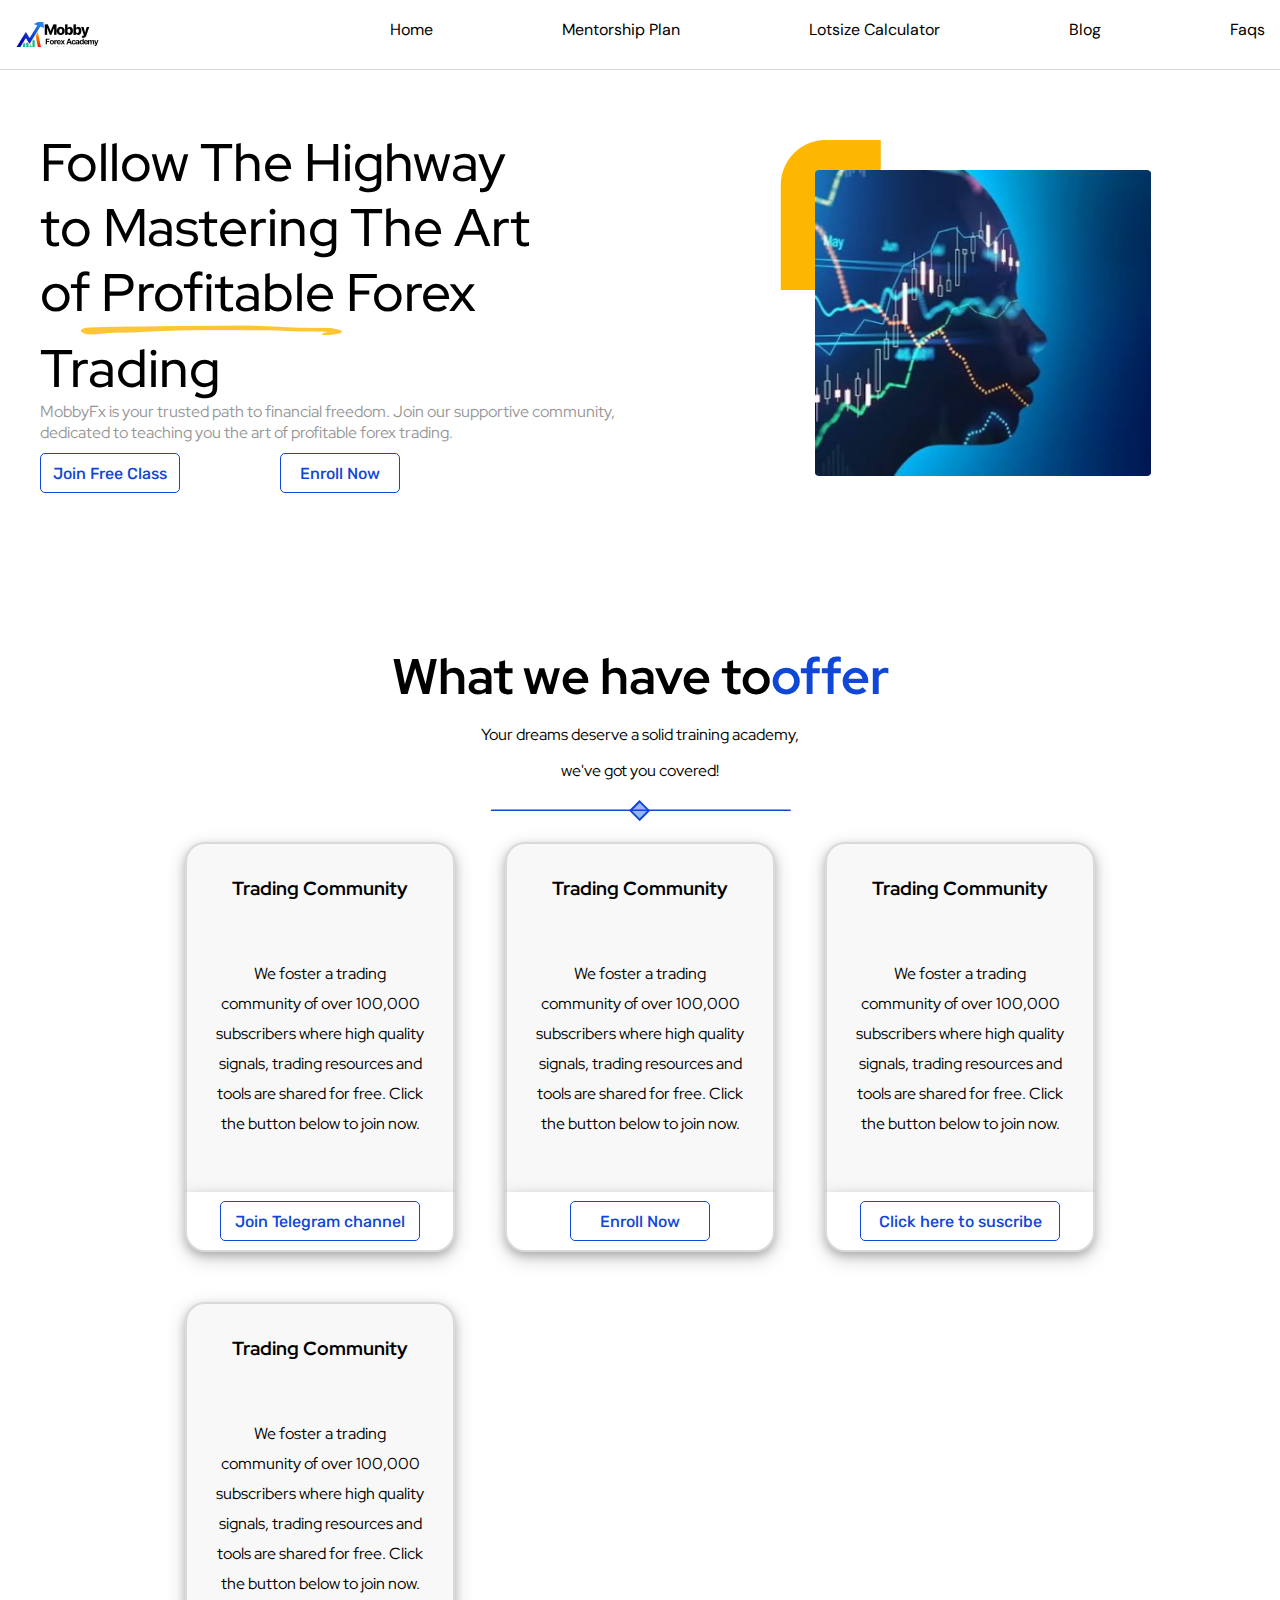
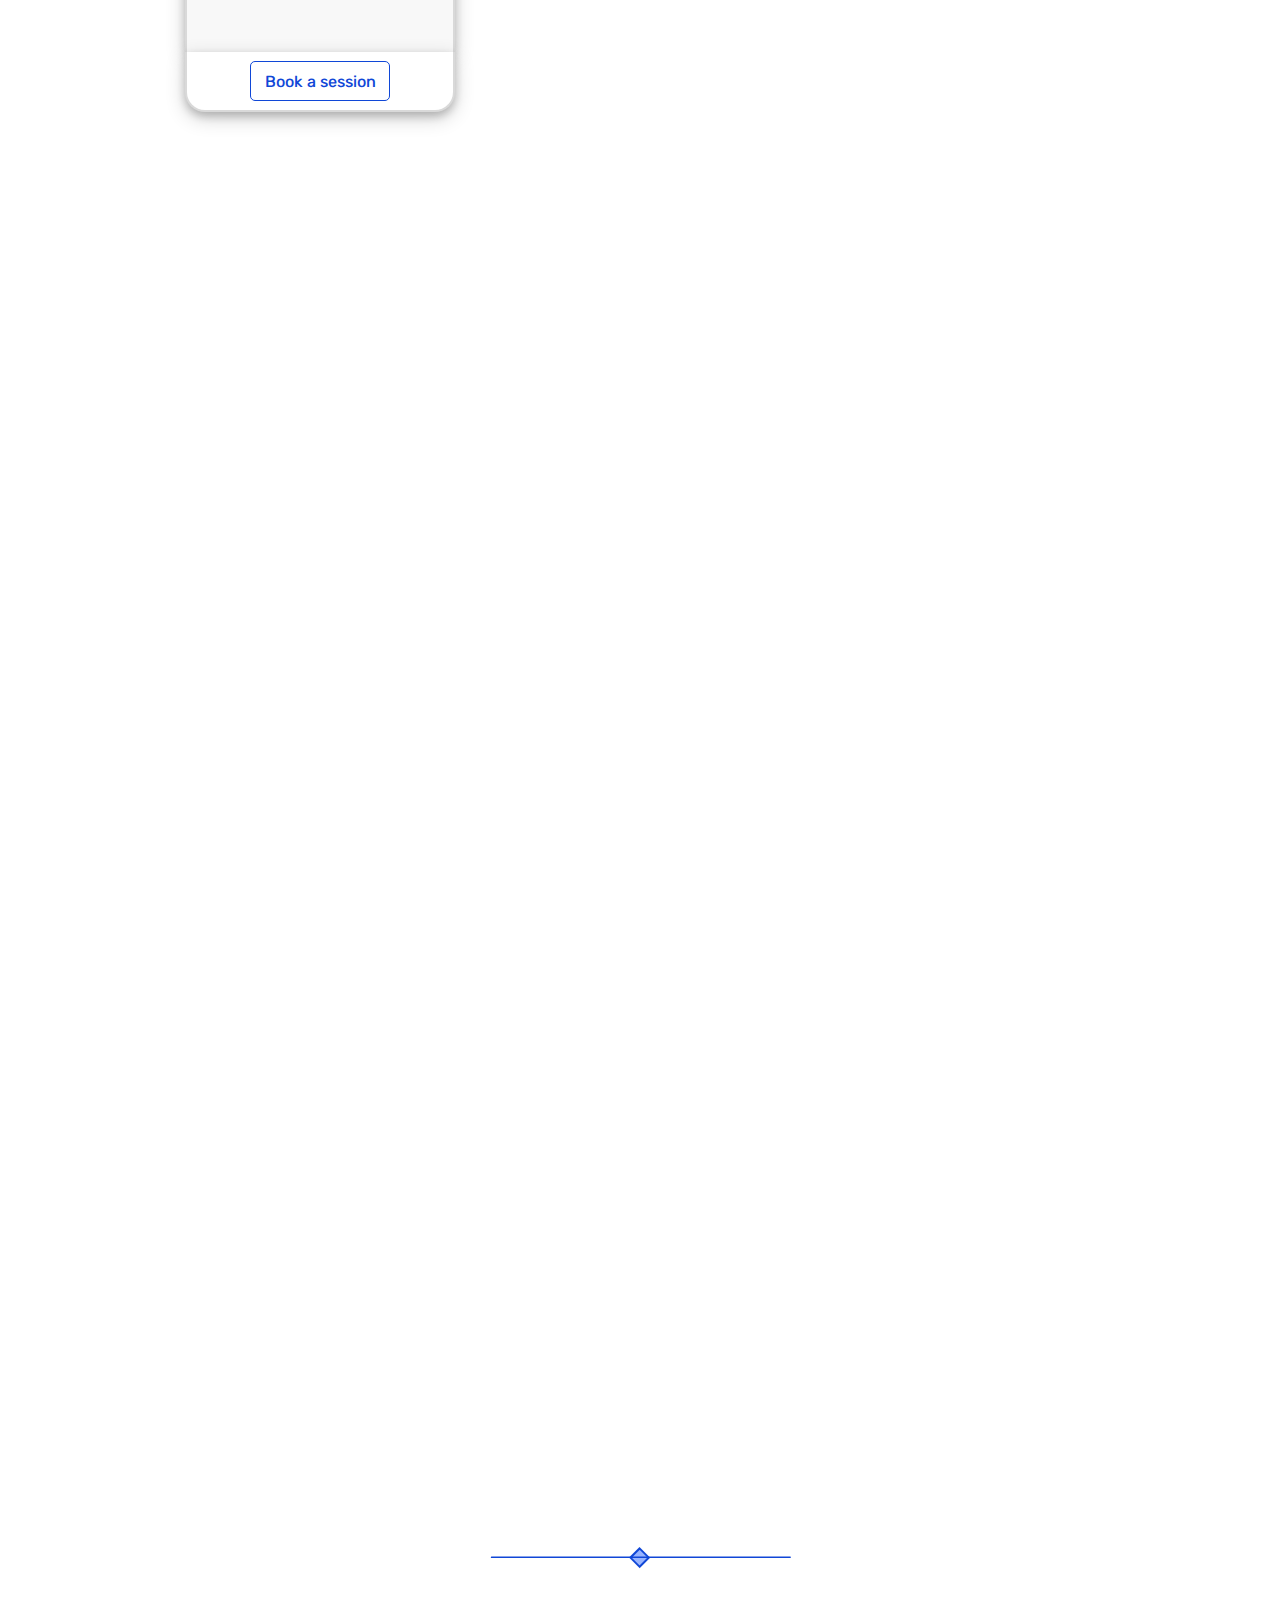
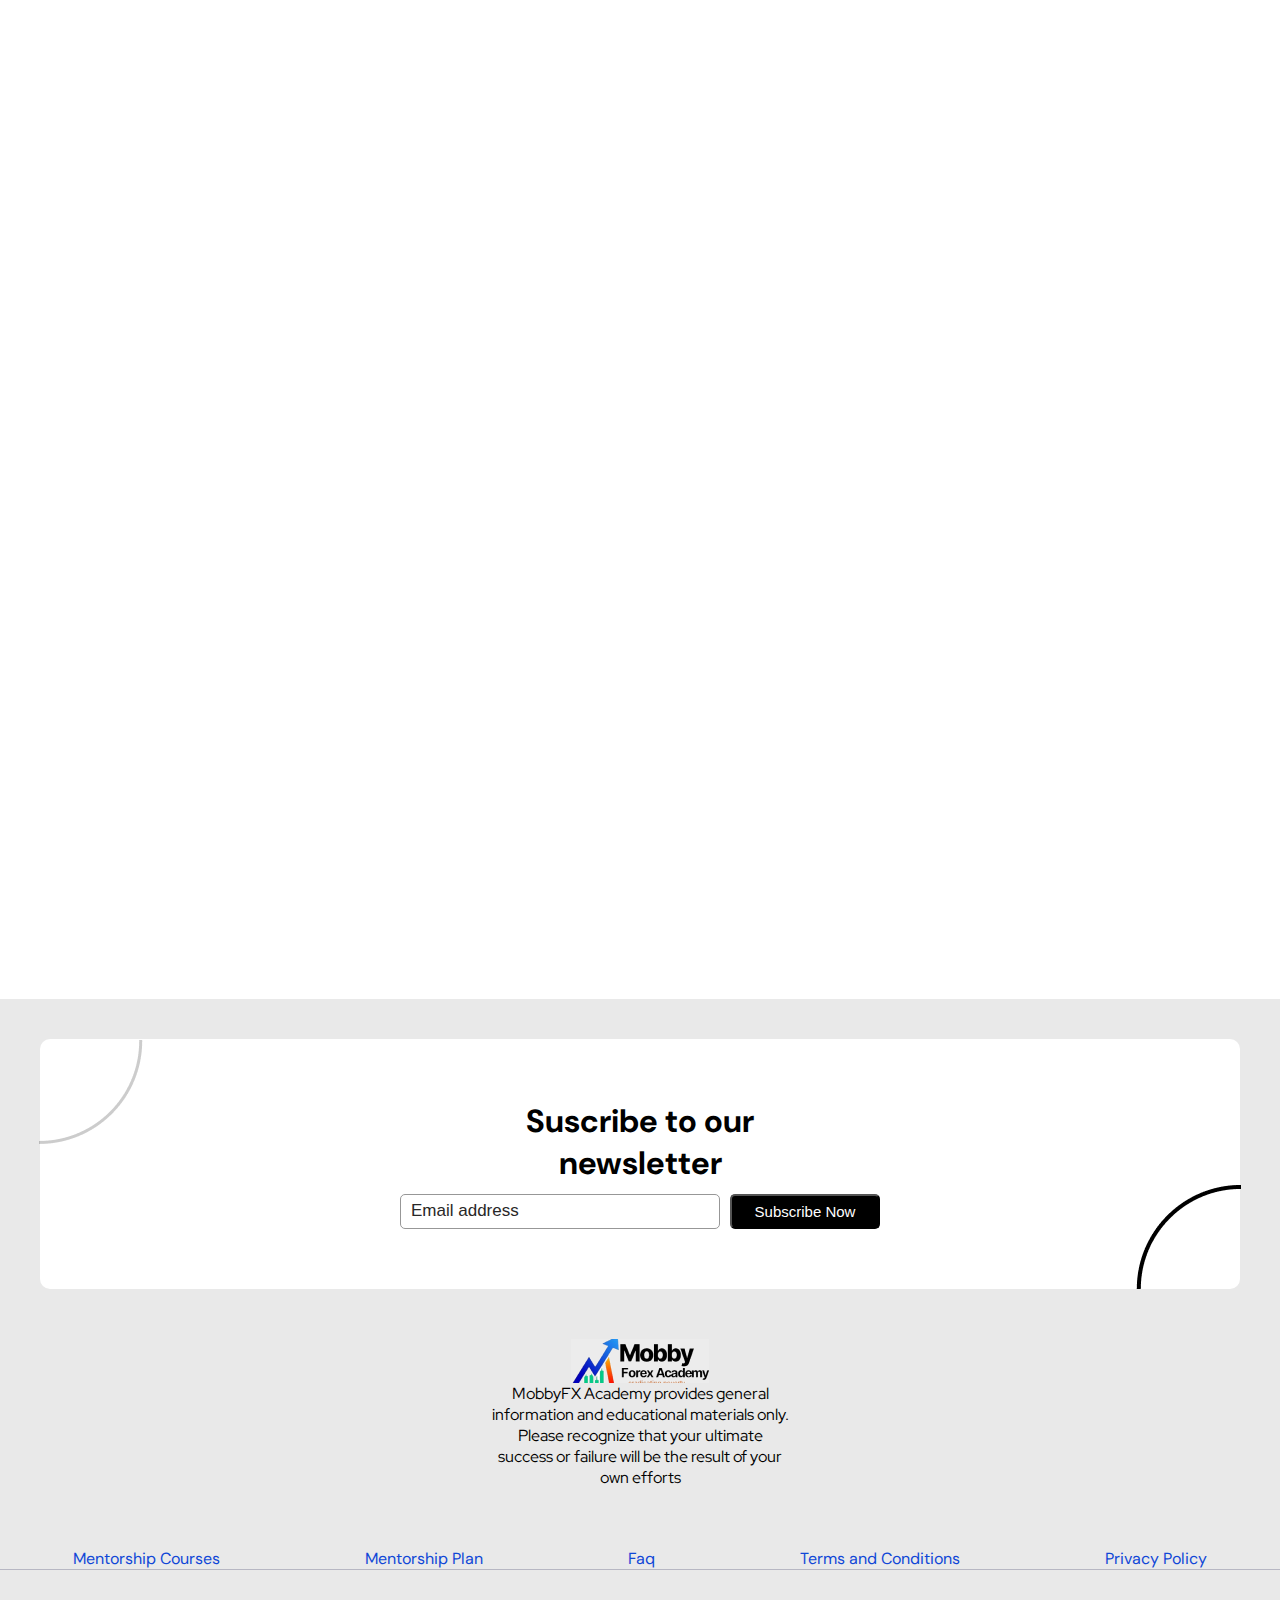
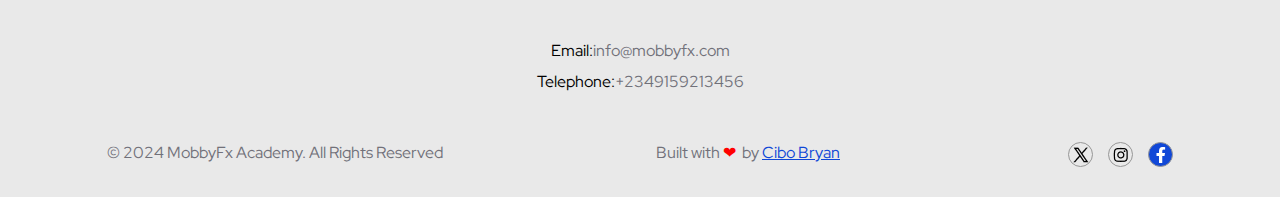
<file: bryan/index.html>
<html lang="en">

<head>
    <meta charset="UTF-8">
    <meta name="viewport" content="width=device-width, initial-scale=1.0">
    <title>Document</title>
    <link rel="stylesheet" href="style.css">
    <link rel="preconnect" href="https://fonts.googleapis.com">
    <link rel="preconnect" href="https://fonts.gstatic.com" crossorigin>
    <link href="https://fonts.googleapis.com/css2?family=Red+Hat+Display:ital,wght@0,300..900;1,300..900&display=swap"
        rel="stylesheet">
    <link rel="preconnect" href="https://fonts.googleapis.com">
    <link rel="preconnect" href="https://fonts.gstatic.com" crossorigin>
    <link href="https://fonts.googleapis.com/css2?family=Rubik:ital,wght@0,300..900;1,300..900&display=swap"
        rel="stylesheet">
    <link rel="preconnect" href="https://fonts.googleapis.com">
    <link rel="preconnect" href="https://fonts.gstatic.com" crossorigin>
    <link href="https://fonts.googleapis.com/css2?family=DM+Sans:ital,opsz,wght@0,9..40,100..1000;1,9..40,100..1000&family=Rubik:ital,wght@0,300..900;1,300..900&display=swap" rel="stylesheet">
    <!-- linkind swiperJS CSS -->
    <link rel="stylesheet" href="https://cdn.jsdelivr.net/npm/swiper@11/swiper-bundle.min.css"/>
    <link href="https://fonts.googleapis.com/icon?family=Material+Icons" rel="stylesheet">
</head>

<body>
   
    <header>
        <div class="logo"><img src="images/mfa-logo 4 (1).png" alt=""></div>
        <nav>
            <div class="nav-cont list">
                <a href="">Home</a>
            </div>
            <div class="nav-cont list">
                <a href="">Mentorship Plan</a>
            </div>
            <div class="nav-cont list">
                <a href="">Lotsize Calculator</a>
            </div>
            <div class="nav-cont list">
                <a href="">Blog</a>
            </div>
            <div class="nav-cont list">
                <a href="faq.html">Faqs</a>
            </div>
        </nav>
        <div id="burger"><img src="images/burger.svg" alt=""></div>
        <div id="close"><i class="material-icons">close</i>
        </div>
        
       
    </header>
    <div id="burger-nav">
        <div class="nav-logo-head">
            <!-- <img src="images/mfa-logo 4 (1).png" alt=""> -->

        </div>
        <div class="nav-cont sections" id="nav-burger">
            <a href="">Home</a>
        </div>
        <div class="nav-cont nav-burger sections" id="nav-burger" >
            <a href="">Mentorship Plan</a>
        </div>
        <div class="nav-cont nav-burger sections"  id="nav-burger">
            <a href="">Lotsize Calculator</a>
        </div>
        <div class="nav-cont nav-burger sections"  id="nav-burger">
            <a href="">Blog</a>
        </div>
        <div class="nav-cont nav-burger sections"  id="nav-burger">
            <a href="faq.html">Faqs</a>
        </div>
    </div>
    <section class="section1 sections">
        <div class="sec1-txt">
            <div class="h1">
                <p  class=" h1-text">Follow The Highway</p> 
                <p class=" h1-text">to Mastering The Art </p>
                <div class=" h1-text position ">of Profitable Forex
                        <img src="images/image fill.png" alt="" class="strike">
                </div>
                <p class=" h1-text">Trading</p>
               
    
            </div>
            
            <p class="moby">MobbyFx is your trusted path to financial
                freedom. Join our supportive community,
                dedicated to teaching you the art of
                profitable forex trading.
            </p>

            <div class="buttons">

                <div class="btn1">
                    <a href="">
                        Join Free Class
                    </a>
                </div>
                <div class="btn2 res">
                    <a href="">
                        Enroll Now
                    </a>
                </div>
            </div>



        </div>
        <div class="sec1-image ">
                <img src="images/Background.png" alt="" class="yellow">
                <img src="images/images (13) 4.png"  class="face-trade">
        </div>
    </section>
    <section class="section2 ">
        <p class="sec2-text1  sections">What we have to<span class="original-offer">offer</span></p>
        <p class="sec2-text2  sections">Your dreams deserve a solid training academy,</p>
        <p class="sec2-text3  sections">we've got you covered!</p>
        <div class="barrier  sections"><img src="images/Background+Border+OverlayBlur.png" alt=""></div>
        <div class="barrier2  sections"><img src="images/Horizontal Divider (1).png" alt="" class="barrier-cont"></div>
<div class="offer-container ">
    <div class="offer ">
        <div class="community  ">
            <div class="first">
                <h3 class="first-topic">Trading Community</h3>
                <div class="container">
                    <div class="">
                        <p class="text">We foster a trading</p>
                        <p class="text">community of over 100,000</p>
                        <p class="text">subscribers where high quality</p>
                        <p class="text">signals, trading resources and</p>
                        <p class="text"> tools are shared for free. Click</p>
                        <p class="text"> the button below to join now.</p>
                    </div>
                </div>

            </div>
            <div class="second">
                <div class="community-btn1">
                    <div class="btn1 telegram">
                        <a href="">
                            Join Telegram channel
                        </a>
                    </div>
                </div>



            </div>
        </div>

        <div class="community ">
            <div class="first">
                <h3 class="first-topic">Trading Community</h3>
                <div class="container">
                    <div class="">
                        <p class="text">We foster a trading</p>
                        <p class="text">community of over 100,000</p>
                        <p class="text">subscribers where high quality</p>
                        <p class="text">signals, trading resources and</p>
                        <p class="text"> tools are shared for free. Click</p>
                        <p class="text"> the button below to join now.</p>
                    </div>
                </div>

            </div>
            <div class="second">
                <div class="community-btn1">
                    <div class="btn1">
                        <a href="">
                            Enroll Now
                        </a>
                    </div>
                </div>



            </div>
        </div>

        <div class="community  ">
            <div class="first">
                <h3 class="first-topic">Trading Community</h3>
                <div class="container">
                    <div class="">
                        <p class="text">We foster a trading</p>
                        <p class="text">community of over 100,000</p>
                        <p class="text">subscribers where high quality</p>
                        <p class="text">signals, trading resources and</p>
                        <p class="text"> tools are shared for free. Click</p>
                        <p class="text"> the button below to join now.</p>
                    </div>
                </div>

            </div>
            <div class="second">
                <div class="community-btn1">
                    <div class="btn1 telegram">
                        <a href="">
                            Click here to suscribe
                        </a>
                    </div>
                </div>



            </div>
        </div>
        <div class="community ">

            <div class="first row">
                <h3 class="first-topic">Trading Community</h3>
                <div class="container">
                    <div class="">
                        <p class="text">We foster a trading</p>
                        <p class="text">community of over 100,000</p>
                        <p class="text">subscribers where high quality</p>
                        <p class="text">signals, trading resources and</p>
                        <p class="text"> tools are shared for free. Click</p>
                        <p class="text"> the button below to join now.</p>
                    </div>
                </div>

            </div>
            <div class="second">
                <div class="community-btn1">
                    <div class="btn1">
                        <a href="">
                            Book a session
                        </a>
                    </div>
                </div>



            </div>
        </div>


    </div>

</div>
      
    </section>
    <section class="section3 ">
        <h1 class="sec3-head sections">About &nbsp;<span> Us</span></h1>
        <div class="container4">
            <div class="sec3-text">
                <h3 class="sec3-about sections">About &nbsp;<span>  Mobby</span></h3>
                <h3 class="sec3-about sections"> <span>  Forex</span>&nbsp;Acamedy</h3>
                <div class="container-para sections">
                    
                    <p class="sec3-para">At Mobby Forex Academy, our mission is</p>
                    <p class="sec3-para">to eradicate poverty and empower</p>
                    <p class="sec3-para">individuals to achieve their financial </p>
                    <p class="sec3-para">peaks. Through comprehensive forex </p>
                    <p class="sec3-para">education and training programs, we</p> 
                    <p class="sec3-para">provide the tools and knowledge</p> 
                    <p class="sec3-para">necessary to transform financial </p>
                    <p class="sec3-para">futures and create lasting wealth</p>
                </div>
                
            </div>
            <div class="person-container sections"><img src="images/Frame 2.png" alt=""  class="person"></div>
        </div>
    </section>
    <section class="section4">
        <div class="section4-text sections">
            <div class="free-text">
                <h2 class="free"><span>Free</span> A-Z Courses </h2>
                <h2 class="free">on FX Trading from</h2>
                <h2 class="free"> Beginner  to </h2>
                <h2 class="free">
                    
                    Advance
                </h2>
            </div>
           
            
            <div class="community-btn1 free-btn">
                <div class="btn1 courses">
                    <a href="">
                        View Courses 
                    </a>
                </div>
            </div>
        </div>
        
        <div class="section4-img">
            <!-- <div class="coding"> -->
                <div class="chart11 sections">                
                    <img src="images/Frame 64.png" alt="" class="chart1">
                </div>
                <div class="percent-kom-kom sections">
                    <div class="percent">
                        <div class="five">
                            <p class="fifty"><b>50+</b></p>
                            <p class="ents">students Registered</p>
                        </div>
                        <div class="five">
                            <p class="fifty"> <b>80%</b></p>
                            <p class="ents">Course Completion rate</p>
                        </div>
                        <div class="five">
                            <p class="fifty"><b>80%</b></p>
                            <p class="ents">Use retention rate </p>
                        </div>
                    </div>
                </div>
            <!-- </div> -->
            
        </div>
        <!-- <div class="section4-img">
            <img src="images/Frame 64.png" alt="" class="chart1">
            <img src="images/Overlay+OverlayBlur.png" alt="" class="chart2">
        </div> -->
    </section>
    <h1 class="sec5-head sections"> 
        What Our Students
    </h1>
    <h1 class="sec5-head sections"> 
        Say
    </h1>
    <div class="barrier">
        <img src="images/Background+Border+OverlayBlur.png" alt="">
    </div>
    <div class="barrier2">
        <img src="images/Horizontal Divider (1).png" alt="" class="barrier-cont">
    </div>
    <section class="section5 --container sections">
        <div class="card--container swiper">
            <div class="card--content swiper-wrapper">
                <article class="article swiper-slide">
                    <h3 class="card-top">Amazing Analysis</h3>
                    <p class="card-para">  I enrolled into MobbyFx Academy 
                        with minimal knowledge of Forex 
                        trading and I can boldly say that
                        I have learnt a lot. The remarkable 
                        thing is that I have also been able
                        to learn about life from a different 
                        angle. I am impressed  
                    </p>
                    <div class="card-bottom">
                        <p class="text-name">RealityFx</p>
                        <p><b>Forex Trader</b></p>
                    </div>
                </article>
                <article class="article swiper-slide">
                    <h3 class="card-top">Amazing Analysis</h3>
                    <p class="card-para"> I enrolled into MobbyFx Academy 
                        with minimal knowledge of Forex 
                        trading and I can boldly say that
                        I have learnt a lot. The remarkable 
                        thing is that I have also been able
                        to learn about life from a different 
                        angle. I am impressed  
                    </p>
                    <div class="card-bottom">
                        <p class="text-name">RealityFx</p>
                        <p><b>Forex Trader</b></p>
                    </div>
                </article>
                <article class="article swiper-slide">
                    <h3 class="card-top">Amazing Analysis</h3>
                    <p class="card-para"> I enrolled into MobbyFx Academy 
                        with minimal knowledge of Forex 
                        trading and I can boldly say that
                        I have learnt a lot. The remarkable 
                        thing is that I have also been able
                        to learn about life from a different 
                        angle. I am impressed  
                    </p>
                    <div class="card-bottom">
                        <p class="text-name">RealityFx</p>
                        <p><b>Forex Trader</b></p>
                    </div>
                </article>
                <article class="article swiper-slide">
                    <h3 class="card-top">Amazing Analysis</h3>
                    <p class="card-para"> I enrolled into MobbyFx Academy 
                        with minimal knowledge of Forex 
                        trading and I can boldly say that
                        I have learnt a lot. The remarkable 
                        thing is that I have also been able
                        to learn about life from a different 
                        angle. I am impressed  
                    </p>
                    <div class="card-bottom">
                        <p class="text-name">RealityFx</p>
                        <p><b>Forex Trader</b></p>
                    </div>
                </article>
            </div>
            <div class="swiper-scrollbar"></div>
        </div>
      
      
    </section>
    
   
    <div class="footer">
        <div class="suscribe-container">
            <div class="subscribe">
                <div class="suscribe-sub">
                    <img src="images/Border.png" alt="" class="black">
                    <img src="images/borderash.png" alt="" class="ash">
                    <h1 class="sus">Suscribe to our</h1>
                    <h1 class="sus">newsletter</h1>
                    <div class="form">
                        <form action="">
                            <div class="imput">
                                <input type="email" id="email"name="email" placeholder="Email address">
                            </div>
                            <div class="imput">
                                <button class="sus-btn">Subscribe Now</button>
                            </div>
                           
                        </form>
                    </div>
                </div>

                
            </div>
        </div>
        <div class="footer-text-container">
            <div>
                <div class="footer-img"><img src="images/moby-bottom 5.png" alt=""></div>
                <p  class="footertext">MobbyFX Academy provides general</p>
                <p class="footertext">information and educational materials only.</p>
                <p class="footertext">Please recognize that your ultimate</p>
                <p class="footertext">success or failure will be the result of your</p>
                <p class="footertext">own efforts</p>
            </div>
        </div>
        <nav class="second-nav">
            <div class=" nav-cont2" >
                <a href="">Mentorship Courses</a>
            </div>
            <div class="nav-cont2 ">
                <a href="">Mentorship Plan</a>
            </div>
            <div class="nav-cont2">
                <a href="">Faq</a>
            </div>
            <div class="nav-cont2">
                <a href="">Terms and Conditions</a>
            </div>
            <div class="nav-cont2">
                <a href="">Privacy Policy</a>
            </div>
        </nav>
        <p class="email-footer">Email: <a href="" class="telephone" >info@mobbyfx.com</a> </p>
        <p class="tele">Telephone: <span class="telephone">+2349159213456</span></p>
        <div class="second-nav-footer">
            <div class="nav-cont nav-cont2 copy" >
                © 2024 MobbyFx Academy. All Rights Reserved
            </div>
            <div class="nav-cont nav-cont2 built ">
                Built with <span class="red">❤ </span> &#65039;  by    <span href="" class="bryan"> Cibo Bryan</span> 
            </div>
            <div class="icons-container">
                <div class="nav-cont nav-icons">
                    <a href="" class="icons"><img src="images/image fill (1).png" alt=""></a>
                    <a href=""  class="icons"><img src="images/SVG (1).png" alt=""></a>
                    <a href=""  class="icons facebook"><img src="images/SVG.png" alt=""></a>
                </div>
            </div>
            
           
        </div>
    </div>
    <script src="https://ajax.googleapis.com/ajax/libs/jquery/3.7.1/jquery.min.js"></script>
        <!-- LINKING SWIPERJS SCR -->
    <script src="https://cdn.jsdelivr.net/npm/swiper@11/swiper-bundle.min.js"></script>
    <script src="script.js"></script>

  
</body>

</html>
</file>
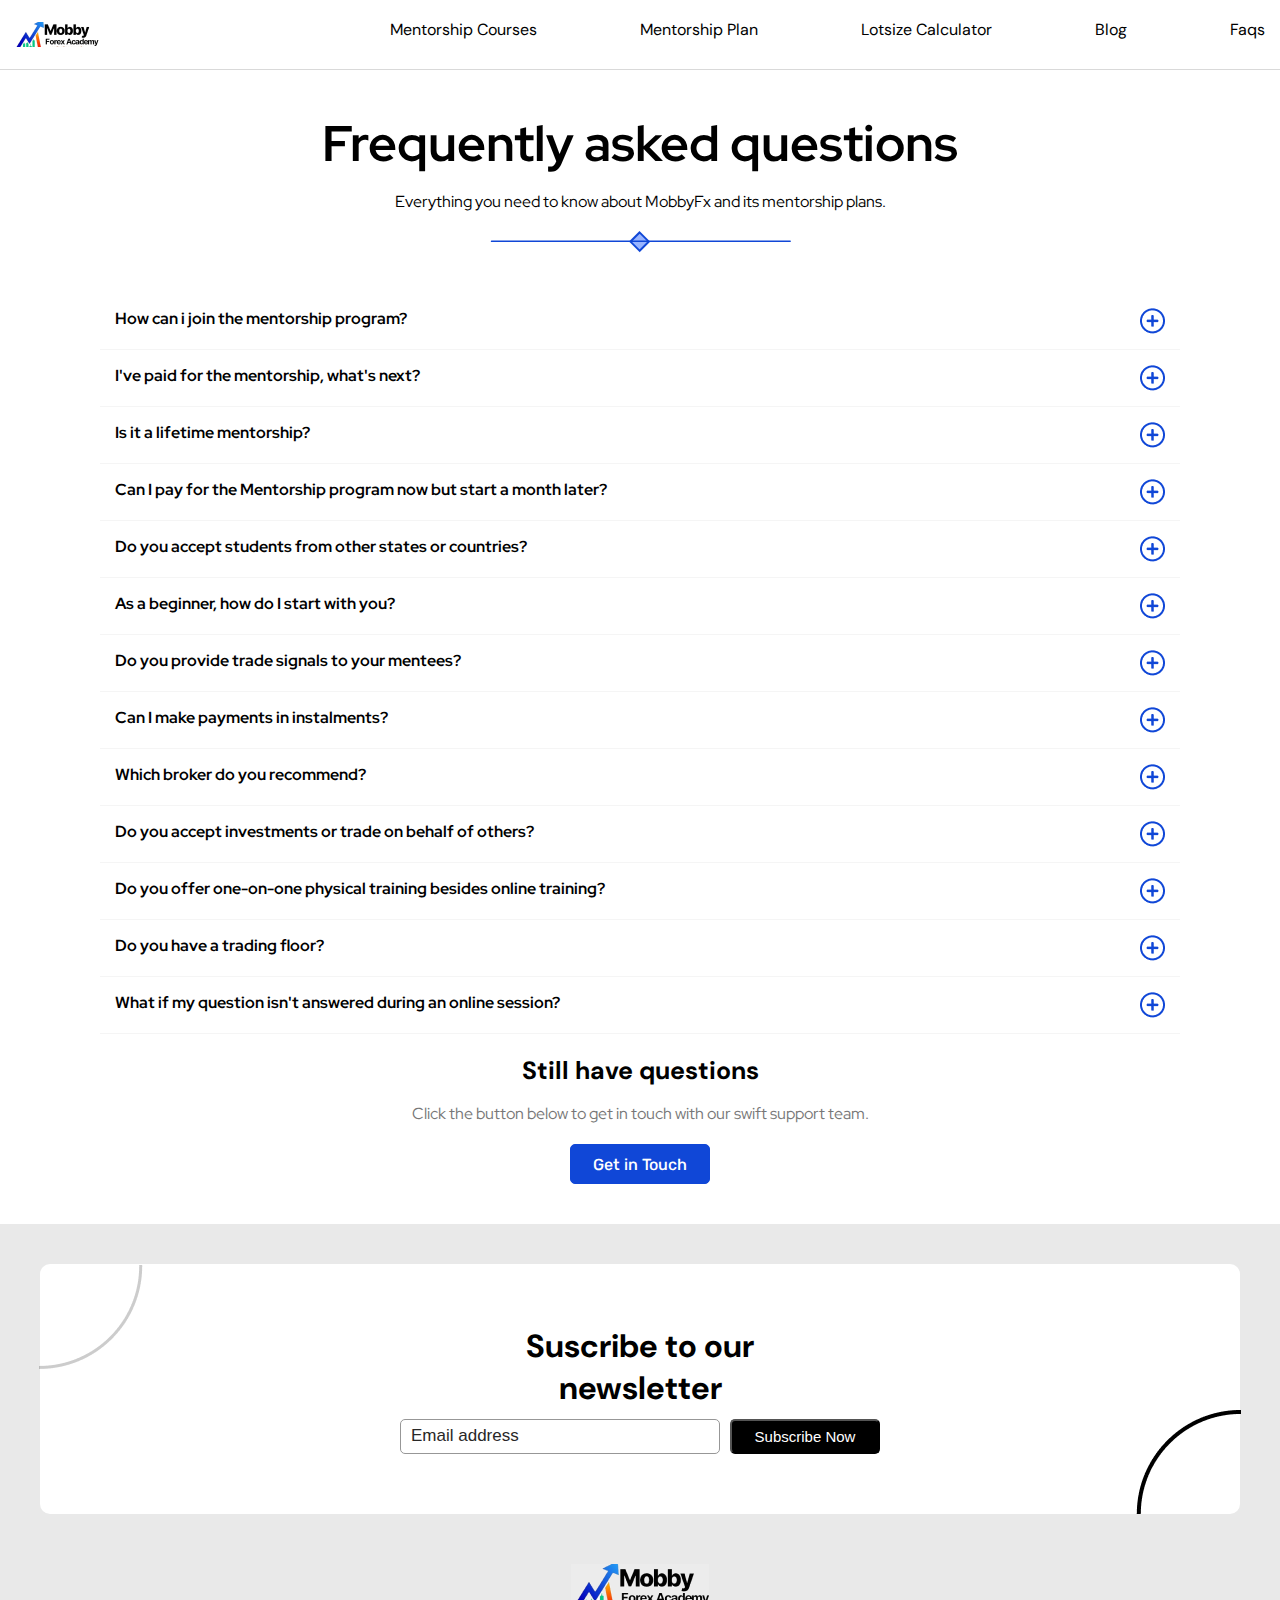
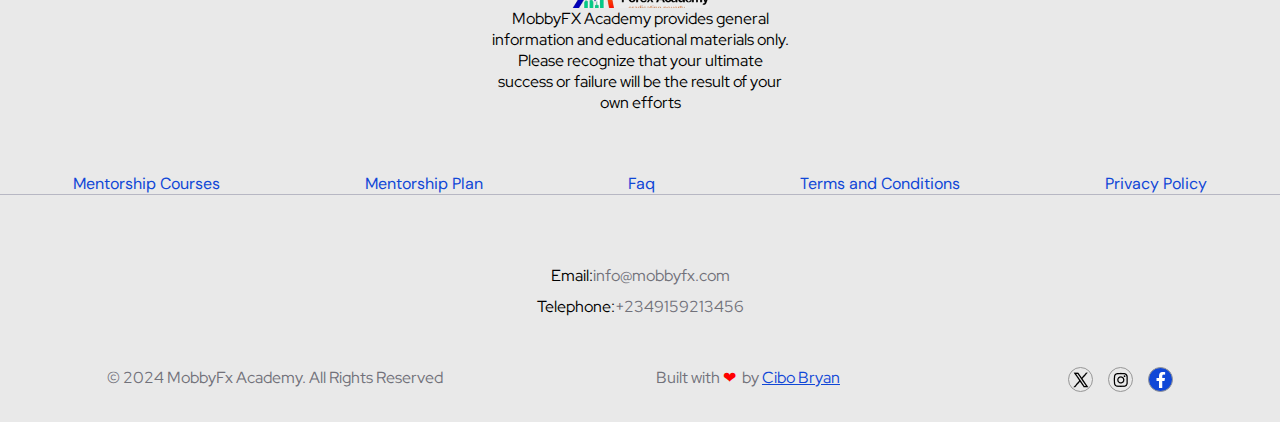
<file: bryan/faq.html>
<html lang="en">
<head>
    <meta charset="UTF-8">
    <meta name="viewport" content="width=device-width, initial-scale=1.0">
    <title>Document</title>
    <link rel="stylesheet" href="style.css">
    <link rel="preconnect" href="https://fonts.googleapis.com">
    <link rel="preconnect" href="https://fonts.gstatic.com" crossorigin>
    <link href="https://fonts.googleapis.com/css2?family=Red+Hat+Display:ital,wght@0,300..900;1,300..900&display=swap"
        rel="stylesheet">
    <link rel="preconnect" href="https://fonts.googleapis.com">
    <link rel="preconnect" href="https://fonts.gstatic.com" crossorigin>
    <link href="https://fonts.googleapis.com/css2?family=Rubik:ital,wght@0,300..900;1,300..900&display=swap"
        rel="stylesheet">
    <link rel="preconnect" href="https://fonts.googleapis.com">
    <link rel="preconnect" href="https://fonts.gstatic.com" crossorigin>
    <link href="https://fonts.googleapis.com/css2?family=DM+Sans:ital,opsz,wght@0,9..40,100..1000;1,9..40,100..1000&family=Rubik:ital,wght@0,300..900;1,300..900&display=swap" rel="stylesheet">
    <!-- linkind swiperJS CSS -->
    <link rel="stylesheet" href="https://cdn.jsdelivr.net/npm/swiper@11/swiper-bundle.min.css"/>
    <link rel="stylesheet" href="faq.css">
    <link href="https://fonts.googleapis.com/icon?family=Material+Icons" rel="stylesheet">
  
</head>
<body>
    <header>
        <div class="logo"><img src="images/mfa-logo 4 (1).png" alt=""></div>
        <nav>
            <div class="nav-cont">
                <a href="">Mentorship Courses</a>
            </div>
            <div class="nav-cont">
                <a href="">Mentorship Plan</a>
            </div>
            <div class="nav-cont">
                <a href="">Lotsize Calculator</a>
            </div>
            <div class="nav-cont">
                <a href="">Blog</a>
            </div>
            <div class="nav-cont">
                <a href="">Faqs</a>
            </div>
        </nav>
        <div id="burger"><img src="images/burger.svg" alt=""></div>
        <div id="close"><i class="material-icons">close</i>
        </div>       
    </header>
    <div id="burger-nav">
        <div class="nav-cont " id="nav-burger">
            <a href="">Home</a>
        </div>
        <div class="nav-cont nav-burger " id="nav-burger" >
            <a href="">Mentorship Plan</a>
        </div>
        <div class="nav-cont nav-burger "  id="nav-burger">
            <a href="">Lotsize Calculator</a>
        </div>
        <div class="nav-cont nav-burger "  id="nav-burger">
            <a href="">Blog</a>
        </div>
        <div class="nav-cont nav-burger "  id="nav-burger" style="border: 20px solid red ;">
            <a href="">Faqs</a>
        </div>
    </div>
    <section>
        <p class="sec2-text1">Frequently asked questions</p>
        <p class="sec2-text2">Everything you need to know about MobbyFx and its mentorship plans.</p>
        <div class="barrier"><img src="images/Background+Border+OverlayBlur.png" alt=""></div>
        <div class="barrier2"><img src="images/Horizontal Divider (1).png" alt="" class="barrier-cont"></div>
    </section>

       
    <section class="section7">
        <div>
            <div class="question-container">
                <div class="questions">
                    <p><b>How can i join the mentorship program?</b></p>
                    <img src="images/Button.png" alt="" class="plus">
                    <i class="material-icons closeSign" style="color:#1047D7;">close</i>
                </div>
                <p class="Lorem" >Lorem ipsum dolor sit amet consectetur adipisicing elit. Corrupti sunt sit quia, ut, assumenda blanditiis dicta omnis magni ducimus voluptatem odit ipsum placeat consectetur fugiat, debitis suscipit excepturi? Repudiandae, harum.</p>
            </div>
            <div class="question-container">
                <div class="questions">
                    <p><b>I've paid for the mentorship, what's next?</b></p>
                    <img src="images/Button.png" alt="" class="plus">
                    <i class="material-icons closeSign"  style="color:#1047D7;">close</i>
                </div>
                <p class="Lorem">Lorem ipsum dolor sit amet consectetur adipisicing elit. Corrupti sunt sit quia, ut, assumenda blanditiis dicta omnis magni ducimus voluptatem odit ipsum placeat consectetur fugiat, debitis suscipit excepturi? Repudiandae, harum.</p>
            </div>
            <div class="question-container">
                <div class="questions">
                    <p><b>Is it a lifetime mentorship?</b></p>
                    <img src="images/Button.png" alt="" class="plus">
                    <i class="material-icons closeSign"  style="color:#1047D7;">close</i>
                </div>
                <p class="Lorem">Lorem ipsum dolor sit amet consectetur adipisicing elit. Corrupti sunt sit quia, ut, assumenda blanditiis dicta omnis magni ducimus voluptatem odit ipsum placeat consectetur fugiat, debitis suscipit excepturi? Repudiandae, harum.</p>
            </div>
            <div class="question-container">
                <div class="questions">
                    <p><b>Can I pay for the Mentorship
                        program now but start a
                        month later?</b></p>
                    <img src="images/Button.png" alt="" class="plus">
                    <i class="material-icons closeSign" style="color:#1047D7;">close</i>
                </div>
                <p class="Lorem">Lorem ipsum dolor sit amet consectetur adipisicing elit. Corrupti sunt sit quia, ut, assumenda blanditiis dicta omnis magni ducimus voluptatem odit ipsum placeat consectetur fugiat, debitis suscipit excepturi? Repudiandae, harum.</p>
            </div>
            <div class="question-container">
                <div class="questions">
                    <p><b>Do you accept students
                        from other states or
                        countries?</b></p>
                    <img src="images/Button.png" alt="" class="plus">
                    <i class="material-icons closeSign" style="color:#1047D7;">close</i>
                </div>
                <p class="Lorem">Lorem ipsum dolor sit amet consectetur adipisicing elit. Corrupti sunt sit quia, ut, assumenda blanditiis dicta omnis magni ducimus voluptatem odit ipsum placeat consectetur fugiat, debitis suscipit excepturi? Repudiandae, harum.</p>
            </div>
            <div class="question-container">
                <div class="questions">
                    <p><b>As a beginner, how do I start
                        with you?</b></p>
                    <img src="images/Button.png" alt="" class="plus">
                    <i class="material-icons closeSign" style="color:#1047D7;">close</i>
                </div>
                <p class="Lorem">Lorem ipsum dolor sit amet consectetur adipisicing elit. Corrupti sunt sit quia, ut, assumenda blanditiis dicta omnis magni ducimus voluptatem odit ipsum placeat consectetur fugiat, debitis suscipit excepturi? Repudiandae, harum.</p>
            </div>
            <div class="question-container">
                <div class="questions">
                    <p><b>Do you provide trade signals
                        to your mentees?</b></p>
                    <img src="images/Button.png" alt="" class="plus">
                    <i class="material-icons closeSign" style="color:#1047D7;">close</i>
                </div>
                <p class="Lorem">Lorem ipsum dolor sit amet consectetur adipisicing elit. Corrupti sunt sit quia, ut, assumenda blanditiis dicta omnis magni ducimus voluptatem odit ipsum placeat consectetur fugiat, debitis suscipit excepturi? Repudiandae, harum.</p>
            </div>
            <div class="question-container">
                <div class="questions">
                    <p><b>Can I make payments in
                        instalments?</b></p>
                    <img src="images/Button.png" alt="" class="plus">
                    <i class="material-icons closeSign" style="color:#1047D7;">close</i>
                </div>
                <p class="Lorem">Lorem ipsum dolor sit amet consectetur adipisicing elit. Corrupti sunt sit quia, ut, assumenda blanditiis dicta omnis magni ducimus voluptatem odit ipsum placeat consectetur fugiat, debitis suscipit excepturi? Repudiandae, harum.</p>
            </div>
            <div class="question-container">
                <div class="questions">
                    <p><b>Which broker do you
                        recommend?</b></p>
                    <img src="images/Button.png" alt="" class="plus">
                    <i class="material-icons closeSign" style="color:#1047D7;">close</i>
                </div>
                <p class="Lorem">Lorem ipsum dolor sit amet consectetur adipisicing elit. Corrupti sunt sit quia, ut, assumenda blanditiis dicta omnis magni ducimus voluptatem odit ipsum placeat consectetur fugiat, debitis suscipit excepturi? Repudiandae, harum.</p>
            </div>
            <div class="question-container">
                <div class="questions">
                    <p><b>Do you accept investments
                        or trade on behalf of others?</b></p>
                    <img src="images/Button.png" alt="" class="plus">
                    <i class="material-icons closeSign" style="color:#1047D7;">close</i>
                </div>
                <p class="Lorem">Lorem ipsum dolor sit amet consectetur adipisicing elit. Corrupti sunt sit quia, ut, assumenda blanditiis dicta omnis magni ducimus voluptatem odit ipsum placeat consectetur fugiat, debitis suscipit excepturi? Repudiandae, harum.</p>
            </div>
            <div class="question-container">
                <div class="questions">
                    <p><b>Do you offer one-on-one
                        physical training besides
                        online training?</b></p>
                    <img src="images/Button.png" alt="" class="plus">
                    <i class="material-icons closeSign" style="color:#1047D7;">close</i>
                </div>
                <p class="Lorem">Lorem ipsum dolor sit amet consectetur adipisicing elit. Corrupti sunt sit quia, ut, assumenda blanditiis dicta omnis magni ducimus voluptatem odit ipsum placeat consectetur fugiat, debitis suscipit excepturi? Repudiandae, harum.</p>
            </div>
            <div class="question-container">
                <div class="questions">
                    <p><b>Do you have a trading floor?</b></p>
                    <img src="images/Button.png" alt="" class="plus">
                    <i class="material-icons closeSign" style="color:#1047D7;">close</i>
                </div>
                <p class="Lorem">Lorem ipsum dolor sit amet consectetur adipisicing elit. Corrupti sunt sit quia, ut, assumenda blanditiis dicta omnis magni ducimus voluptatem odit ipsum placeat consectetur fugiat, debitis suscipit excepturi? Repudiandae, harum.</p>
            </div>
            <div class="question-container">
                <div class="questions">
                    <p><b>What if my question isn't
                        answered during an online
                        session?</b></p>
                    <img src="images/Button.png" alt="" class="plus">
                    <i class="material-icons closeSign" style="color:#1047D7;">close</i>
                </div>
                <p class="Lorem">Lorem ipsum dolor sit amet consectetur adipisicing elit. Corrupti sunt sit quia, ut, assumenda blanditiis dicta omnis magni ducimus voluptatem odit ipsum placeat consectetur fugiat, debitis suscipit excepturi? Repudiandae, harum.</p>
            </div>
            
            
           
        </div>
    </section>
    <div class="still">
        <p><b>Still have questions</b></p>
    </div>
    <p class="more">Click the button below to get in touch with our swift support team.</p>
    <div class="community-btn1 free-btn">
        <div class="btn1 courses">
            <a href="">
                Get in Touch
            </a>
        </div>
    </div>
    <div class="footer">
        <div class="suscribe-container">
            <div class="subscribe">
                <div class="suscribe-sub">
                    <img src="images/Border.png" alt="" class="black">
                    <img src="images/borderash.png" alt="" class="ash">
                    <h1 class="sus">Suscribe to our</h1>
                    <h1 class="sus">newsletter</h1>
                    <div class="form">
                        <form action="">
                            <div class="imput">
                                <input type="email" id="email"name="email" placeholder="Email address">
                            </div>
                            <div class="imput">
                                <button class="sus-btn">Subscribe Now</button>
                            </div>
                           
                        </form>
                    </div>
                </div>

                
            </div>
        </div>
        <div class="footer-text-container">
            <div>
                <div class="footer-img"><img src="images/moby-bottom 5.png" alt=""></div>
                <p  class="footertext">MobbyFX Academy provides general</p>
                <p class="footertext">information and educational materials only.</p>
                <p class="footertext">Please recognize that your ultimate</p>
                <p class="footertext">success or failure will be the result of your</p>
                <p class="footertext">own efforts</p>
            </div>
        </div>
        <nav class="second-nav">
            <div class=" nav-cont2" >
                <a href="">Mentorship Courses</a>
            </div>
            <div class="nav-cont2 ">
                <a href="">Mentorship Plan</a>
            </div>
            <div class="nav-cont2">
                <a href="">Faq</a>
            </div>
            <div class="nav-cont2">
                <a href="">Terms and Conditions</a>
            </div>
            <div class="nav-cont2">
                <a href="">Privacy Policy</a>
            </div>
        </nav>
        <p class="email-footer">Email: <a href="" class="telephone" >info@mobbyfx.com</a> </p>
        <p class="tele">Telephone: <span class="telephone">+2349159213456</span></p>
        <div class="second-nav-footer">
            <div class="nav-cont nav-cont2 copy" >
                © 2024 MobbyFx Academy. All Rights Reserved
            </div>
            <div class="nav-cont nav-cont2 built ">
                Built with <span class="red">❤ </span> &#65039;  by    <span href="" class="bryan"> Cibo Bryan</span> 
            </div>
            <div class="icons-container">
                <div class="nav-cont nav-icons">
                    <a href="" class="icons"><img src="images/image fill (1).png" alt=""></a>
                    <a href=""  class="icons"><img src="images/SVG (1).png" alt=""></a>
                    <a href=""  class="icons facebook"><img src="images/SVG.png" alt=""></a>
                </div>
            </div>
            
           
        </div>
    </div>

    <script src="faq.js"></script>
    <!-- <script src="script.js"></script> -->
</body>
</html>
</file>
<file: bryan/style.css>
* {
    box-sizing: border-box;
    margin: 0;
    padding: 0;
}

body {
    background-color: white;
    font-family: "Red Hat Display", sans-serif;
    scroll-behavior: smooth;
}

a {
    text-decoration: none;
}

.h1-text {
    font-weight: 500;
    font-size: 53px;
    line-height: 65px;
}

.nav-cont a {
    text-decoration: none;
    color: #000;
}

.nav-cont {
    padding-bottom: 10px;
    transition: all .5s ease;
    position: relative;
}

.list::after {
    content: "";
    position: absolute;
    height: 2px;
    left: 0;
    bottom: 0;
    width: 0;
    background-color: #1047D7;
    transition: width .6s ease;
}

.nav-cont:hover::after {
    width: 100%;
}

header {
    font-family: DM Sans, sans-serif;
    height: 70px;
    align-items: center;
    background-color: white;
    display: flex;
    justify-content: space-between;
    border-bottom: 1px solid #d9d9d9;
    padding-left: 15px;
    padding-right: 15px;
}

nav {
    width: 70%;
    display: flex;
    justify-content: space-between;
}

.burger-nav {
    display: block;
}

#nav-burger a {
    display: flex;
    justify-content: center;
    margin-top: 30px;
    background-color:  rgba(16,71,215,0.1);
    color: black;
    border-left: 3px solid blue;
    padding-block: 20px;
    border-top-left-radius: 5px;
    border-bottom-left-radius: 5px;
}
#nav-burger:hover{
    transform: scale(1.1);
}

#close,
#burger-nav,
#burger {
    display: none;
}
#burger{
    background-color: rgba(16,71,215,0.1);
    border-radius: 5px;
    height: 40px;
}
.section1 {
    margin-top: 40px;
    display: flex;
    justify-content: space-between;
    margin-left: 40px;
    margin-right: 40px;
}

.sec1-txt {
    margin-top: 20px;
    width: 50%
}



.sec1-image {
    position: relative;
    top: 30px;
    left: 80px;
    width: 40%;
    max-width: 600px;
    margin: 0 auto;
}

.yellow {
    position: absolute;
    top: 0;
    left: 0;
}

.face-trade {
    position: absolute;
    top: 30px;
    left: 35px;
    width: 70%;
    height: 80%;
    transition-duration: 4s;
    object-fit: fill;
}

.face-trade:hover {
    opacity: 0.9;
    transform: scale(1.1);
    -webkit-transform: scale(1.1);
    -moz-transform: scale(1.1);
}

.strike {
    position: relative;
    left: 40px;
}

.moby {
    color: #979797;
}

.btn1 a {
    border: 1px solid #1047D7;
    border-radius: 5px;
    color: #1047D7;
    height: 40px;
    width: 140px;
    font-family: "Rubik", sans-serif;
    font-weight: 450;
    display: flex;
    justify-content: center;
    align-items: center;
}

.btn2 a {
    border: 1px solid #1047D7;
    border-radius: 5px;
    color: #1047D7;
    height: 40px;
    width: 120px;
    font-family: "Rubik", sans-serif;
    font-weight: 450;
    display: flex;
    justify-content: center;
    align-items: center;
}

.btn1 a:hover,
.btn2 a:hover {
    background-color: #1047D7;
    color: white;
    transition: all .7s ease-in;
}

.buttons {
    display: flex;
    justify-content: space-between;
    margin-top: 10px;
    width: 60%;
}

.section2 {
    margin-top: 150px;
    position: relative;
}

.sec2-text1 {
    font-size: 50px;
    font-weight: bold;
    display: flex;
    justify-content: center;
}

span {
    color: #1047d7;
}

.sec2-text2,
.sec2-text3 {
    margin-top: 15px;
    display: flex;
    justify-content: center;
}

.barrier2 {
    display: flex;
    justify-content: center;
    position: relative;

}

.barrier {
    position: relative;
    display: flex;
    justify-content: center;
    margin-top: 6px;
    top: 13px;
}

.first {
    border: 2px solid #d9d9d9;
    border-bottom: none;
    border-top-right-radius: 20px;
    border-top-left-radius: 20px;
    height: 350px;
    width: 270px;
    background-color: #f8f8f8;
    box-shadow: 0 4px 8px 0 rgba(0, 0, 0, 0.2), 0 6px 20px 0 rgba(0, 0, 0, 0.19);
}

.second {
    background-color: white;
    border-bottom-left-radius: 20px;
    border-bottom-right-radius: 20px;
    height: 60px;
    width: 270px;
    display: flex;
    justify-content: center;
    align-items: center;
    border: 2px solid #d9d9d9;
    border-top: none;
    box-shadow: 0 4px 8px 0 rgba(0, 0, 0, 0.2), 0 6px 20px 0 rgba(0, 0, 0, 0.19);
}

.community-last {
    margin-left: 40px;
    margin-top: 20px;
}

.community {
    transition: transform .9s;
}

.community:hover {
    transform: scale(1.09);
    -ms-transform: scale(1.09);
    -webkit-transform: scale(1.09);
}

.first-topic {
    display: flex;
    justify-content: center;
    padding-top: 10px;
    margin-bottom: 30px;
    line-height: 70px;
}

.container {
    display: flex;
    justify-content: center;
}

.text {
    display: flex;
    justify-content: center;
    margin-top: 9px;
}

.offer {
    display: grid;
    grid-template-columns: repeat(auto-fill, minmax(200px, 1fr));
    grid-template-columns: auto auto auto;
    column-gap: 50px;
    row-gap: 30px;
}

.offer-container {
    margin-top: 30px;
    display: flex;
    justify-content: center;
    margin-top: 30px;
}

.section3 {
    margin-top: 100px;
}

.row {
    margin-top: 20px;
}

.container4 {
    margin-top: 40px;
    display: flex;
    justify-content: space-around;
}

.sec3-head {
    font-size: 45px;
    display: flex;
    justify-content: center;
}

.sec3-about {
    font-size: 40px;
    font-family: "Red Hat Display", sans-serif;
}

.sec3-para {
    font-size: 20px;
    color: #403D3D;
    font-weight: 400;
}

.sec3-text {
    margin-top: 70px;
}

.person {
    height: 500px;
}

.container-para {
    margin-top: 30px;
}

.section4 {
    padding-left: 20px;
    padding-right: 20px;
    margin-top: 150px;
    margin-bottom: 150px;
    display: flex;
    justify-content: space-around;
}

.free {
    font-size: 45px;
}

.chart1 {
    opacity: 1;
    -webkit-transition: .3s ease-in-out;
    transition: .5s ease-in-out;
    margin: 18px;
    width: 450px;
    height: 300px;
}

.chart1:hover {
    transform: scaleX(1.1);
    -webkit-transform: scaleX(1.1);
    -moz-transform: scaleX(1.1);
    z-index: 0;
}

.section4-img {
    position: relative;
}

.footer {
    margin-top: 40px;
    overflow: hidden;
    background-color: #e9e9e9;
}

.ash {
    position: absolute;
    bottom: 145px;
    left: -1px;
}

.black {
    position: absolute;
    top: 145px;
    right: -1px;
}

.sus {
    display: flex;
    justify-content: center;
    font-family: "DM Sans", sans-serif;
}

.subscribe {
    margin: 40px;
    align-items: center;
    display: flex;
    justify-content: center;
    border-radius: 10px;
    background-color: white;
    height: 250px;
    position: relative;
}


.suscribe-container {
    align-items: center;
}

#email {
    border-radius: 5px;
    color: black;
    border: 1px solid #979797;
    height: 35px;
    width: 320px;
}

input::placeholder {
    padding-left: 10px;
    color: rgb(40, 39, 39);
    align-items: center;
    opacity: 1;
    font-size: 17px;
    box-sizing: border-box;
}

.form {
    margin-top: 10px;
    display: flex;
    justify-content: center;
}

.sus-btn {
    font-size: 15px;
    background-color: black;
    margin-left: 10px;
    color: white;
    height: 35px;
    width: 150px;
    border-radius: 5px;
}

.footertext {
    display: flex;
    justify-content: center;
}

.second-nav {
    width: 100%;
    justify-content: space-around;
    color: #1047D7;
}

.email-footer {
    margin-top: 70px;
    display: flex;
    justify-content: center;
}

.tele {
    margin-top: 10px;
    display: flex;
    justify-content: center;
}

.nav-cont2 a {
    margin-bottom: 50px;
    color: #1047D7;
    font-family: "DM Sans", sans-serif;
}

.icons {
    display: flex;
    justify-content: center;
    align-items: center;
    height: 25px;
    width: 25px;
    border: 1px solid #979797;
    border-radius: 50%;
    margin-left: 15px;
}

.facebook {
    background-color: #1047d7;
}

.bryan {
    color: #1047D7;
    text-decoration: underline;
}

.nav-icons {
    display: flex;
    justify-content: space-around;
}

.built,
.copy {
    color: #71717A;
}

.red {
    color: red;
}

.second-nav-footer {
    margin-top: 50px;
    margin-bottom: 20px;
    display: flex;
    justify-content: space-around;
}

.second-nav {
    border-bottom: 1px solid #b7b7c3;
    margin-top: 60px;
}

.footer-img {
    display: flex;
    justify-content: center;
}

.footer-text-container {
    margin-top: 50px;
}

.telephone {
    color: #71717A;
}

.sec5-head {
    font-size: 30px;
    text-align: center;
}

.test1 {
    background-color: #f8f8f8;
    font-family: "DM Sans", sans-serif;
    width: 320px;
    height: 340px;
    border-radius: 12px;
    display: flex;
    justify-content: center;
    align-items: center;
}

.test1-cont {
    color: #555555;
}

.test-para-container {
    margin-top: 30px;
}

form {
    display: flex;
}

.courses a {
    border: 1px solid #1047D7;
    border-radius: 5px;
    background-color: #1047D7;
    color: white;
    height: 40px;
    width: 140px;
    font-family: "Rubik", sans-serif;
    font-weight: 450;
    display: flex;
    justify-content: center;
    align-items: center;
}

.telegram a {
    width: 200px;
}

.section5 {
    display: flex;
    justify-content: center;
    align-items: center;
    min-height: 100vh;
    background-color: white;
    margin-top: 100px;
}

.test {
    border-radius: 20px;
    height: 320px;
    width: 300px;
    border-radius: 15px;
    background-color: whitesmoke;
}

.test {
    border-radius: 20px;
    height: 320px;
    width: 300px;
    background-color: whitesmoke;
    padding: 10px;
}


.ana {
    margin-top: 20px;
}

.--container {
    padding: 10px;
}

.card--container {
    width: 100%;
    overflow: hidden;
}

.card--content {
    display: flex;
    margin-bottom: 20px;
}

.article {
    width: 250px;
    margin-right: 10px;
    padding: 20px;
    background-color: whitesmoke;
    border-radius: 20px;
    box-sizing: border-box;
    transition: transfrom .9s !important;
}

.article:hover {
    background-color: rgba(238, 239, 243, 0.7);
}

.card-top {
    margin-block: 20px;
    font-family: "DM Sans", sans-serif;
    font-size: 16px;
}

.card-para {
    font-family: "DM Sans", sans-serif;
    font-size: 16px;
    color: #555;
    line-height: 25.9px;
}

.text-name {
    color: #555;
    font-size: 16px;
}

.card-bottom {
    margin-block: 20px;
}

.swiper-wrapper {
    display: flex;
}

.swiper-scrollbar .swiper-scrollbar-drag:hover {
    background-color: #1047D7;
}

.swiper-scrollbar .swiper-scrollbar-drag {
    height: 6px;
}

.percent-kom-kom {
    background: #42526de4;
    backdrop-filter: blur(10px);
    position: absolute;
    right: -7px;
    width: 590px;
    top: 250px;
    padding-inline: 20px;
    padding-block: 20px;
    border-radius: 20px;
}

.percent {
    display: flex;
    justify-content: space-around;
}

.five {
    align-items: center;
    text-align: center;
    color: white;
    margin-left: 20px;
}

.fifty {
    font-size: 45px;
    font-weight: 900;
}

.section4-text {
    margin-top: 18px;
}

@media (min-width: 250px) and (max-width:480px) {
    .offer-container {
        display: flex;
    }

    .offer {
        display: flex;
        justify-content: space-around;
        flex-wrap: wrap;
    }

    .test {
        width: 90%;
    }

    .row {
        margin-top: 0px;
    }

    nav {
        display: none;
    }

    #burger {
        display: flex;
    }
    .section5{
        margin-top: 30px;
    }
    header {
        position: sticky;
        background-color: white;
        top: 0;
        z-index: 5;
    }

    .section1 {
        margin-top: 30px;
        flex-wrap: wrap;
        margin-left: 10px;
        margin-right: 10px;
        position: relative;
    }

    .container4,
    .section4 {
        flex-wrap: wrap;
    }

    .yellow {
        display: none;
        width: 40%;
    }

    .sec1-txt {
        width: 100%;

    }

    .h1-text {
        font-size: 40px;
        display: flex;
        justify-content: center;
        text-align: center;
        line-height: 130%;
        font-weight: 500;
    }

    .position {
        position: relative;
    }

    .strike {
        width: 200px;
        position: absolute;
        top: 50px;
        transform: translateX(-50%);
        left: 50%;
    }

    .moby {
        text-align: center;
        margin-top: 35px;
    }

    .face-trade {
        width: 100%;
        left: 0px;
        object-fit: fill;

    }

    .section2 {
        margin-top: 50px;
    }

    .sec1-image {
        height: 250px;
        width: 100%;
        margin-left: 0px;
        left: 0px;
    }

    .buttons {
        display: flex;
        justify-content: space-around;
        width: 100%;
    }

    .sec2-text1 {
        font-size: 29px;
    }

    .sec2-text2 {
        text-align: center;
    }

    .community {
        margin-top: 20px;
    }

    .sec3-head {
        font-size: 30px;
        margin-top: 30px;
    }

    .container4 {
        padding-top: 0px;
    }

    .sec3-text {
        margin-top: 5px;
    }

    .sec3-about {
        font-size: 30px;
        text-align: center;
        margin-top: 20px;
    }

    .sec3-para {
        text-align: center;
        font-size: 18px;
    }


    .person-container {
        width: 100%;
        margin-top: 10px;
        margin-bottom: 0px;
        display: flex;
        justify-content: center;
    }

    .section4 {
        margin-left: 0px;
        margin-top: 50px;
    }

    .free {
        text-align: center;
        font-size: 28px;
    }

    .free-btn {
        display: flex;
        justify-content: center;
    }

    .section4-img {
        position: relative;
        top: 20px;
        right: 0px;
        display: block;
        margin-top: 0px;
        margin-right: 0px;
        width: 100%;
    }

    .ents {
        font-size: 12px;
    }

    .chart1 {
        height: 200px;
        width: 100%;
    }

    .chart11 {
        display: flex;
        justify-content: center;
        object-fit: cover;
    }

    .percent {
        align-items: center;
    }

    .percent-kom-kom {
        align-items: center;
        width: 100%;
        padding-inline: 3px;
        padding-block: 10px;
        left: 1px;
        right: 0;
        top: 200px;
    }

    .five {
        margin-left: 8px;
    }

    .fifty {
        font-size: 20px;
    }

    .footer-img {
        display: none;
    }


    .sus {
        font-size: 28px;
    }

    #email {
        width: 210px;
    }

    .imput {
        display: flex;
        justify-content: center;
        flex-wrap: wrap;
        margin-top: 9px;
    }

    .subscribe {
        margin-right: 10px;
        margin-left: 10px;
        height: 220px;
    }

    .black,
    .ash {
        height: 76px;
    }

    .footertext,
    .email-footer,
    .tele,
    .copy,
    .built {
        text-align: center;
        font-size: 13px;
    }

    .second-nav {
        display: block;
    }

    .second-nav-footer {
        display: block;
    }

    .nav-cont2 {

        text-align: center;
        margin-top: 18px;
        font-size: 13px;
    }

    .nav-icons {
        margin-top: 20px;
        width: 50%;

    }

    .icons-container {
        display: flex;
        justify-content: center;
    }

    .first,
    .second {
        width: 230px;
    }

    .barrier2 {
        display: flex;
        justify-content: center;
    }

    .barrier-cont {
        width: 80%;
    }

    form {
        flex-direction: column;
        flex-wrap: wrap;
        align-items: center;
    }
}

@media (min-width: 481px) and (max-width: 767px) {
    .offer-container {
        display: flex;
    }

    .offer {
        display: flex;
        justify-content: space-around;
        flex-wrap: wrap;
    }

    .test {
        width: 90%;
    }
    .container4,.section4{
        flex-wrap: wrap;
    }

    .row {
        margin-top: 0px;
    }

    nav {
        display: none;
    }

    #burger {
        display: flex;
    }

    header {
        position: sticky;
        background-color: white;
        top: 0;
        z-index: 5;
    }

    .section1 {
        margin-top: 30px;
        flex-wrap: wrap;
        margin-left: 10px;
        margin-right: 10px;
        position: relative;
    }

    .container4{
        flex-wrap: wrap;
    }

    .yellow {
        display: none;
        width: 40%;
    }

    .sec1-txt {
        width: 100%;

    }

   
    .h1-text {
        font-size: 40px;
        display: flex;
        justify-content: center;
        text-align: center;
        line-height: 130%;
        font-weight: 500;
    }

    .position {
        position: relative;
    }

    .strike {
        width: 200px;
        position: absolute;
        top: 50px;
        transform: translateX(-50%);
        left: 50%;
    }

    .moby {
        text-align: center;
        margin-top: 35px;
    }

    .face-trade {
        width: 100%;
        left: 0px;
        object-fit: fill;

    }

    .section2 {
        margin-top: 50px;
    }

    .sec1-image {
        height: 400px;
        width: 100%;
        left: 0px;
    }

    .buttons {
        display: flex;
        justify-content: space-around;
        width: 100%;
    }

    .sec2-text1 {
        font-size: 29px;
    }

    .sec2-text2 {
        text-align: center;
    }

    .community {
        margin-top: 20px;
    }

    .sec3-head {
        font-size: 30px;
        margin-top: 30px;
    }

    .container4 {
        padding-top: 0px;
    }

    .sec3-text {
        margin-top: 5px;
    }

    .sec3-about {
        font-size: 30px;
        text-align: center;
    }

    .sec3-para {
        text-align: center;
        font-size: 20px;
    }

   
    .person-container {
        width: 100%;
        margin-top: 10px;
        margin-bottom: 0px;
        display: flex;
        justify-content: center;
    }

    .section4 {
        margin-left: 0px;
        margin-top: 50px;
    }

    .free {
        text-align: center;
        font-size: 28px;
    }

    .free-btn {
        display: flex;
        justify-content: center;

    }

    .section4-img {
        position: relative;
        top: 20px;
        right: 0px;
        display: block;
        margin-top: 0px;
        margin-right: 0px;
        width: 100%;
    }

    .ents {
        font-size: 12px;
    }

    .chart1 {
        height:250px;
        width: 80%;
    }

    .chart11 {
        display: flex;
        justify-content: center;
        object-fit: cover;
    }

    .percent {
        align-items: center;
       
    }

    .percent-kom-kom {
        align-items: center;
        width: 100%;
     
        padding-inline: 3px;
        padding-block: 20px;
        left: 1px;
        right: 0;
        top: 200px;
  
    }

    .five {
        margin-left: 0px;
    }

    .fifty {
        font-size: 20px;
    }

    .footer-img {
        display: none;
    }


    .sus {
        font-size: 28px;
    }

    #email {
        width: 210px;
    }

    .imput {
        display: flex;
        justify-content: center;
        flex-wrap: wrap;
        margin-top: 9px;
    }

    .subscribe {
        margin-right: 10px;
        margin-left: 10px;
        height: 220px;
    }

    .black,
    .ash {
        height: 76px;
    }

    .footertext,
    .email-footer,
    .tele,
    .copy,
    .built {
        text-align: center;
        font-size: 13px;
    }

    .second-nav {
        display: block;
    }

    .second-nav-footer {
        display: block;
    }

    .nav-cont2 {

        text-align: center;
        margin-top: 18px;
        font-size: 13px;
    }

    .nav-icons {
        margin-top: 20px;
        width: 50%;

    }

    .icons-container {
        display: flex;
        justify-content: center;
    }

    .first,
    .second {
        width: 230px;
    }

    .barrier2 {
        display: flex;
        justify-content: center;
    }

    .barrier-cont {
        width: 70%;
    }

    form {
        flex-direction: column;
        flex-wrap: wrap;
        align-items: center;
    }
}

@media (min-width: 768px) and (max-width: 1024px) {
    body {
      
    }

    .offer {
    display: grid;
    grid-template-columns: auto auto auto;
    column-gap: 28px;
    row-gap: 30px;
    }

    .offer-container {
    margin-top: 30px;
    display: flex;
    justify-content: center;
    }

    .test {
        width: 90%;
    }

    .row {
        margin-top: 0px;
    }

    nav {
        display: none;
    }

    #burger {
        display: flex;
    }

    header {
        position: sticky;
        background-color: white;
        top: 0;
        z-index: 5;
    }

    .section1 {
        margin-top: 20px;
        flex-wrap: wrap;
        margin-left: 10px;
        margin-right: 10px;
        position: relative;
    }

   
    .yellow {
        display: none;
        width: 40%;
    }

    .sec1-txt {
        width: 100%;

    }

  

    .h1-text {
        display: flex;
        justify-content: center;
        text-align: center;
        line-height: 70px;
        font-weight: 500;
    }

    .position {
        position: relative;
    }

    .strike {
        position: absolute;
        top: 57px;
        transform: translateX(-50%);
        left: 50%;
    }

    .moby {
        text-align: center;
        margin-top: 35px;
        padding-inline: 40px;
    }

    .face-trade {
        width: 100%;
        left: 0px;
        object-fit: fill;

    }

    .section2 {
        margin-top: 50px;
    }

    .sec1-image {
        height: 400px;
        width: 100%;
        left: 0px;
    }

    .buttons {
        display: flex;
        justify-content: center;
        width: 100%;
    }
    .res{
        margin-left: 20px;
    }

    .sec2-text1 {
        font-size: 29px;
    }

    .sec2-text2 {
        text-align: center;
    }

    .community {
        margin-top: 20px;
    }

    .sec3-head {
        font-size: 30px;
        margin-top: 30px;
    }

    .container4 {
        padding-top: 0px;
    }

    .sec3-text {
        margin-top: 35px;
    }

    .sec3-about {
        font-size: 30px;
        text-align: center;
    }

    .sec3-para {
        text-align: center;
        font-size: 20px;
    }


    .person-container {
        margin-top: 10px;
        margin-bottom: 0px;
        display: flex;
        justify-content: center;
    }

    .section4 {
        margin-left: 0px;
        margin-top: 50px;

    }

    .free {
        text-align: center;
        font-size: 28px;
    }

    .free-btn {
        display: flex;
        justify-content: center;

    }
    .section4-text{
        width: 70%;
        margin-top: 35px;
    }


    .ents {
        font-size: 12px;
    }
    

    .chart1 {
        height:250px;
        width: 80%;
    }

    .chart11 {
        display: flex;
        justify-content: center;
        object-fit: cover;
    }

    .percent {
        align-items: center;
    }

    .percent-kom-kom {
        align-items: center;
        width: 100%;
        padding-inline: 3px;
        padding-block: 20px;
        left: 1px;
        right: 0;
        top: 200px;
    }

    .five {
        margin-left: 0px;
    }

    .fifty {
        font-size: 20px;
    }

    .footer-img {
        display: none;
    }


    .sus {
        font-size: 28px;
    }

    #email {
        width: 210px;
    }

    .imput {
        display: flex;
        justify-content: center;
        flex-wrap: wrap;
        margin-top: 9px;
    }

    .subscribe {
        margin-right: 10px;
        margin-left: 10px;
        height: 220px;
    }

    .black,
    .ash {
        height: 76px;
    }

    .footertext,
    .email-footer,
    .tele,
    .copy,
    .built {
        text-align: center;
        font-size: 13px;
    }

    .second-nav {
        display: block;
    }

    .second-nav-footer {
        display: block;
    }

    .nav-cont2 {

        text-align: center;
        margin-top: 18px;
        font-size: 13px;
    }

    .nav-icons {
        margin-top: 20px;
        width: 50%;

    }

    .icons-container {
        display: flex;
        justify-content: center;
    }

    .first,
    .second {
        width: 230px;
    }

    .barrier2 {
        display: flex;
        justify-content: center;
    }

    .barrier-cont {
        width: 70%;
    }

    form {
        flex-direction: column;
        flex-wrap: wrap;
        align-items: center;
    }
}

.sections {
    opacity: 0;
    transform: translateY(50px);
    transition: opacity 2s ease-out, transform 0.6s ease-out;
}

.sections.visible {
    opacity: 1;
    transform: translateY(0);
}
/* burger */
#burger-nav{
    overflow-x: hidden;
    overflow-y: scroll;
    background-color: white;
    float: right;
    height:100%;
    transition: 0.5s;
    width: 90%;
    position:fixed;
    z-index: 7;
    left: 30px;
    padding-bottom: 20px;
}
</file>
<file: bryan/faq.css>
.section7 {
    margin: 50px 100px 20px 100px;

}

.questions {
    display: flex;
    justify-content: space-between;

}

.question-container {
    padding: 15px;
    border-bottom: 1px solid whitesmoke;
}

.Lorem {
    margin-top: 5px;
}

section {
    margin-top: 40px;

}

.material-icons{
    display: none;
}
.Lorem {
    display: none;
    /* border: 2PX SOLID green; */
}

@media (min-width: 250px) and (max-width:480px) {
    .section7 {
        margin: 50px 0px 20px 0px;
    }

    .plus {

        width: 21px;
        height: 21px;
    }

    .questions p, .lorem {
        font-size: 14px;
    }

    .questions {
        padding: 17px;

    }

    .sec2-text1 {
        font-size: 30px;
        text-align: center;
    }

}
.still {
    /* border: 2px solid red; */
    text-align: center;
    font-size:25px;
    margin-top: 20px;
    font-family: "DM Sans", sans-serif;

}
.more{
    text-align: center;
    color: #777;
    margin-top: 16px;
}
.free-btn{
    display: flex;
    justify-content: center;
    margin-top: 20px;
    transition:  width 1s ease-in;
    
}
.courses:hover{
    /* border: 10px solid red; */
    transform: scale(1.01);
    box-shadow: 0 4px 8px 0 rgba(0, 0, 0, 0.2), 0 6px 20px 0 rgba(0, 0, 0, 0.19);

    /* box-shadow: 2px 2px 2px #777; */
}
.material-icons.closeSign{
    display: none;
}
@media (min-width: 481px) and (max-width: 767px) {
    .section7 {
        margin: 50px 30px 20px 30px;
    }

    .plus {
        width: 21px;
        height: 21px;
    }
}
</file>
